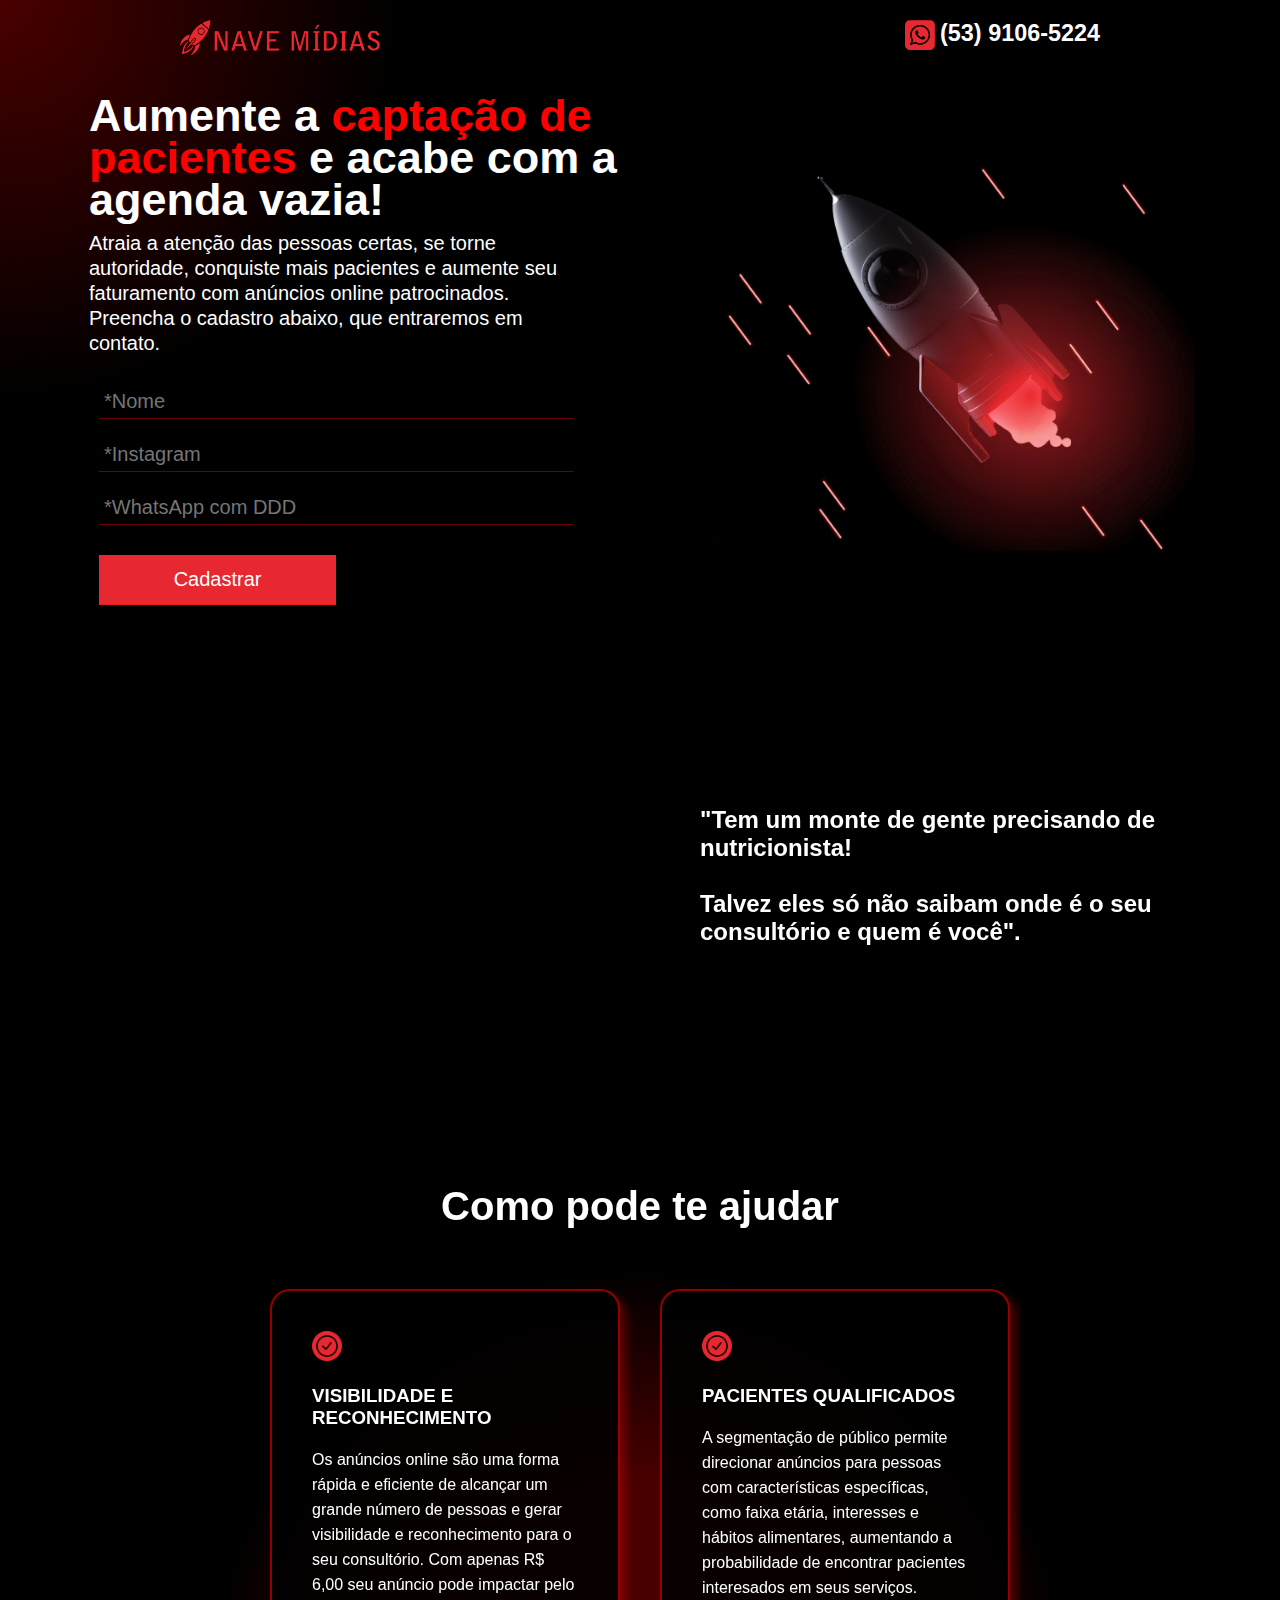
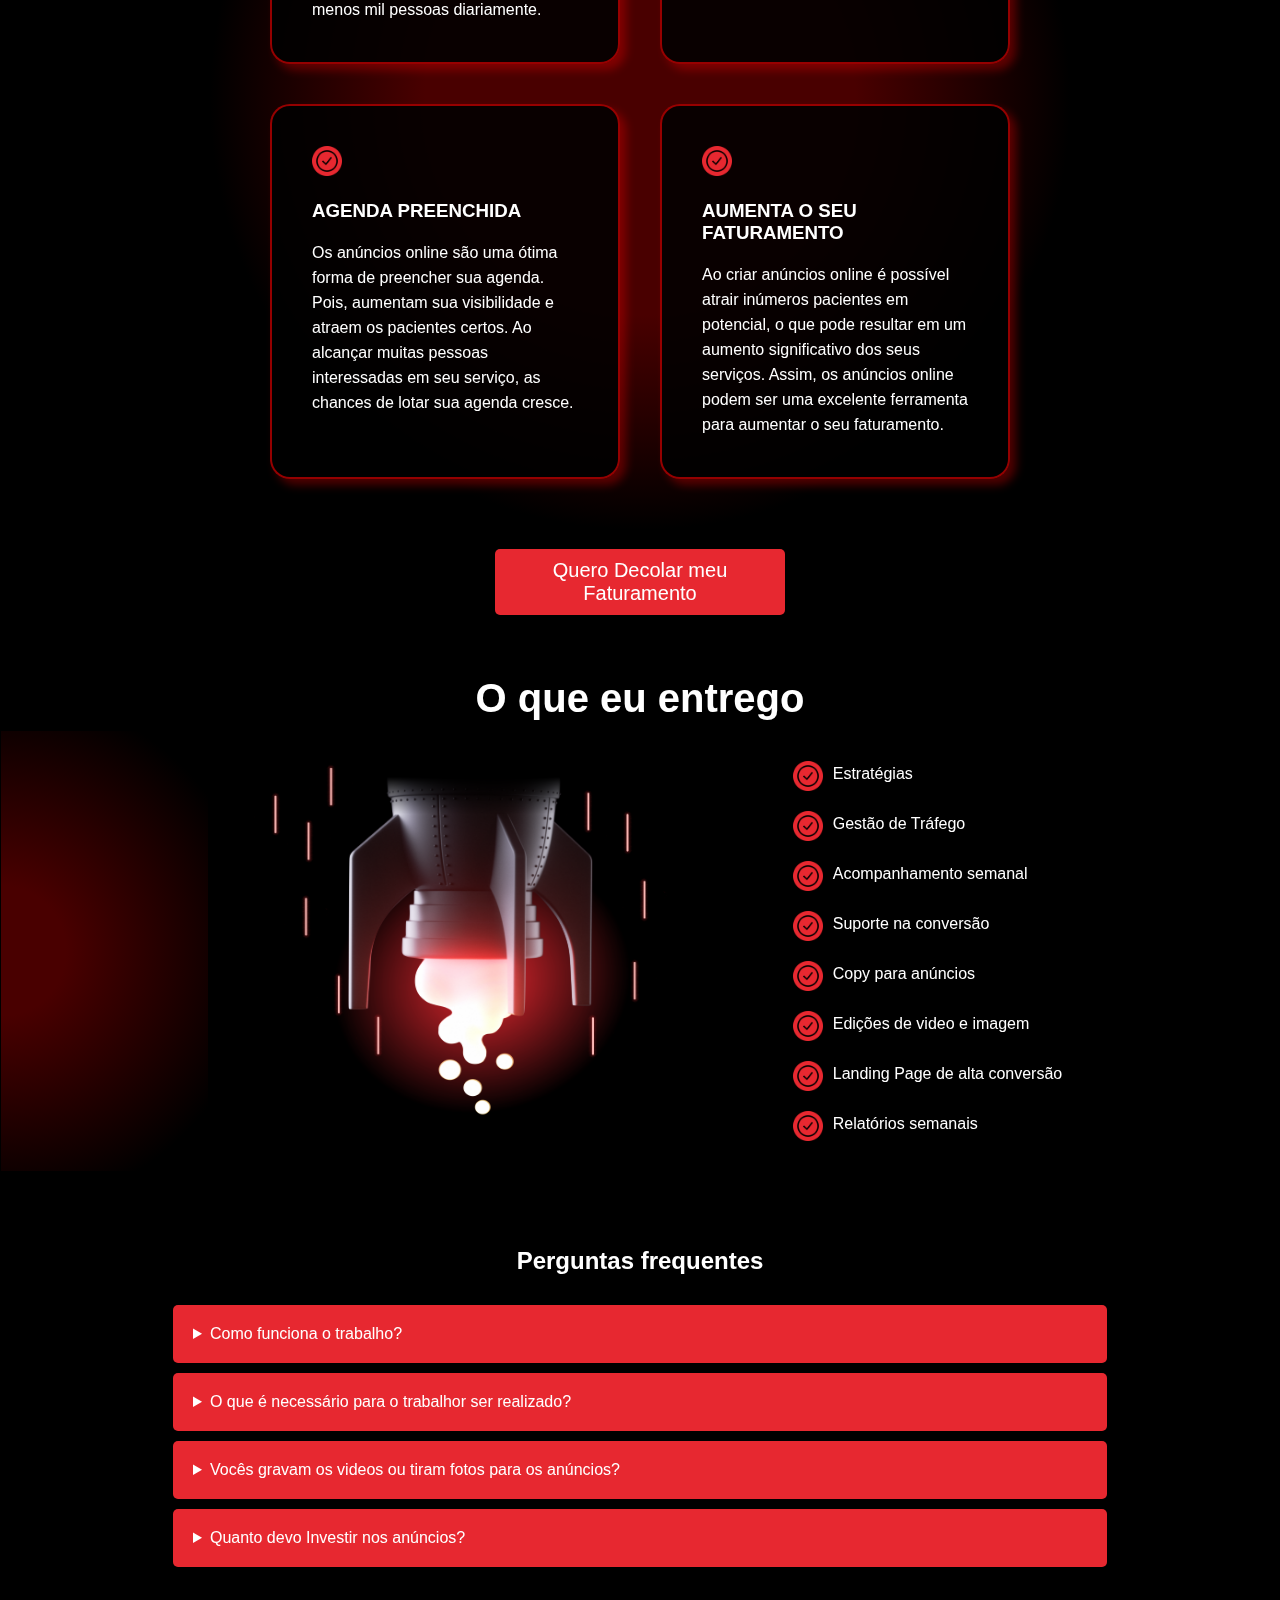
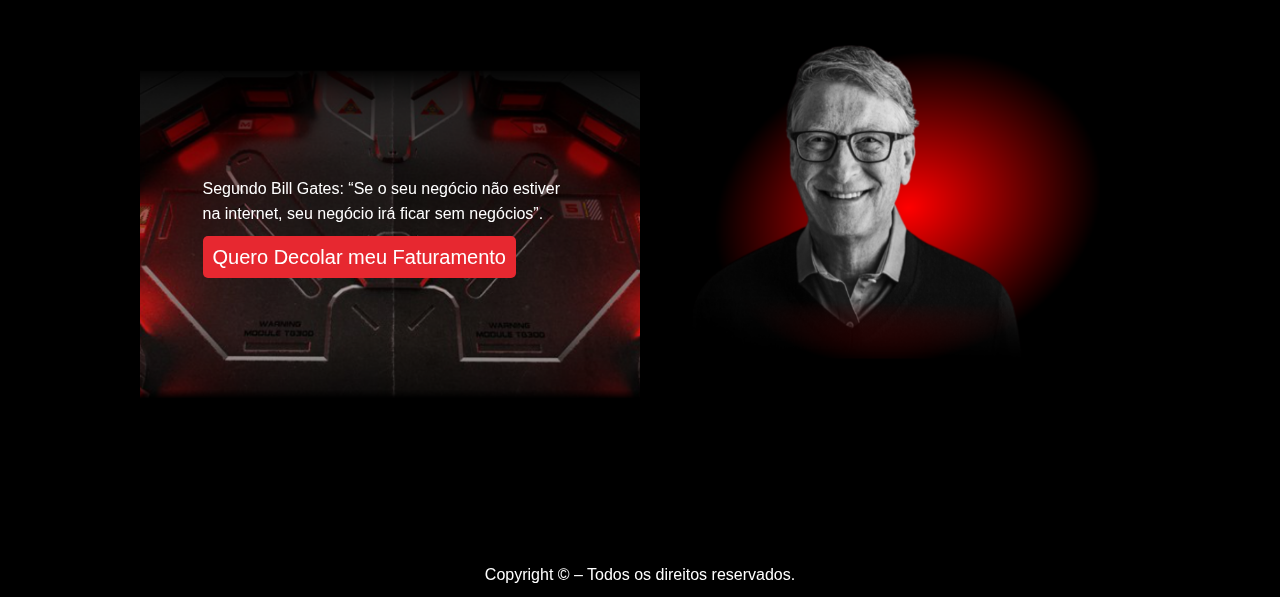
<file: index.html>
<!DOCTYPE html>
<html lang="pt-br">

<head>
    <meta charset="UTF-8">
    <meta name="viewport" content="width=device-width, initial-scale=1.0">

    <link rel="stylesheet" href="css/style.css">
    <title>Nave Mídias</title>
    <style>

    </style>
</head>

<body>
    <header>
        <div class="bx-icon">
            <img class="logo" src="imagens/navemidias.png">
            <div class="number"> <img class="img-whats" src="imagens/bt-whats.png">
                <a href="https://wa.me/5553991065224?text=whats">
                    <h3>(53) 9106-5224</h3>
                </a>
            </div>
        </div>
    </header>
    <!--Banner-->
    <div class="container">
        <section class="banner">
            <div class="text-bx1">
                <h1>Aumente a <div class="tp">captação de pacientes</div> e acabe com a agenda vazia!
                </h1>
                <p class="tx-subheadline">Atraia a atenção das pessoas certas, se torne autoridade, conquiste mais
                    pacientes e aumente seu faturamento com anúncios online patrocinados. Preencha o cadastro abaixo,
                    que entraremos em contato.</p>
                <!--<div class="btn-whats">
                    <button>Saiba mais</button>
                </div>-->
                <!--Formulario-->
                <form method="post" action="/success" name="contact" netlify>
                    <div class="formulario">
                        <br> <input type="text" name="nome" autocomplete="on" placeholder="*Nome" required> <br>
                        <br> <input type="text" name="Instagram" autocomplete="off" placeholder="*Instagram" required>
                        <br>
                        <br> <input type="tel" name="telefone" autocomplete="off" placeholder="*WhatsApp com DDD"
                            required>
                        <input class="btn-cadastro" type="submit" value="Cadastrar"><br>
                    </div>
                </form>
            </div>

            <div class="img-bx">
                <img class="img-capa" src="imagens/rocket.png" alt="">
            </div>

        </section>
        <!--Como funciona o trafego pago-->
        <section class="como-funciona">
            <div class="box-video">
                <iframe width="560" height="315" src="https://www.youtube.com/embed/WLVCVkWZFLs"
                    title="YouTube video player" frameborder="0"
                    allow="accelerometer; autoplay; clipboard-write; encrypted-media; gyroscope; picture-in-picture; web-share"
                    allowfullscreen></iframe>
            </div>

            <div class="servico">
                <h2>"Tem um monte de gente precisando
                    de nutricionista! <br> <br>
                    Talvez eles só não saibam onde é o
                    seu consultório e quem é você".</h2> <br>
                <!--<p>O tráfego pago é uma estratégia de marketing digital que consiste em pagar para exibir anúncios em
                    plataformas online, como Google, Facebook e Instagram, entre outras. Esses anúncios são segmentados
                    para alcançar públicos específicos, com base em critérios como localização geográfica, idade,
                    interesses, entre outros. Para empresas locais, o tráfego pago pode ser especialmente útil, pois
                    permite que elas aumentem sua visibilidade em seu mercado de atuação e atraia novos clientes em
                    potencial.</p>-->
            </div>
        </section>
        <!--Beneficios do serviço-->
        <section class="Como-ajudam">
            <h2 class="titulo3">Como pode te ajudar</h2>

            <div class="beneficios">
                <div class="bx-beneficios">
                    <img class="icon" src="imagens/check.png">
                    <h3>VISIBILIDADE E RECONHECIMENTO</h3><br>
                    <p>Os anúncios online são uma
                        forma rápida e eficiente de
                        alcançar um grande número
                        de pessoas e gerar visibilidade
                        e reconhecimento para o seu
                        consultório. Com apenas
                        R$ 6,00 seu anúncio pode
                        impactar pelo menos mil
                        pessoas diariamente.
                    </p>
                </div>
                <div class="bx-beneficios">
                    <img class="icon" src="imagens/check.png">
                    <h3>PACIENTES QUALIFICADOS</h3> <br>
                    <p>A segmentação de público
                        permite direcionar anúncios
                        para pessoas com características
                        específicas, como faixa etária,
                        interesses e hábitos alimentares,
                        aumentando a probabilidade de
                        encontrar pacientes interesados
                        em seus serviços. </p>
                </div>
            </div>
            <div class="beneficios">
                <div class="bx-beneficios">
                    <img class="icon" src="imagens/check.png">
                    <h3>AGENDA PREENCHIDA</h3><br>
                    <p>Os anúncios online são uma
                        ótima forma de preencher
                        sua agenda. Pois, aumentam
                        sua visibilidade e atraem os
                        pacientes certos. Ao alcançar
                        muitas pessoas interessadas
                        em seu serviço, as chances
                        de lotar sua agenda cresce. </p>
                </div>
                <div class="bx-beneficios">
                    <img class="icon" src="imagens/check.png">
                    <h3>AUMENTA O SEU FATURAMENTO</h3><br>
                    <p>Ao criar anúncios online é
                        possível atrair inúmeros
                        pacientes em potencial, o que
                        pode resultar em um aumento
                        significativo dos seus serviços.
                        Assim, os anúncios online
                        podem ser uma excelente
                        ferramenta para aumentar o
                        seu faturamento.</p>
                </div>
            </div>
            <div class="bt-beneficios">
                <a href="#" class="btn-cta"> Quero Decolar meu Faturamento</a>
            </div>

        </section>

        <!--Entregaveis-->
        <section class="meus-entregaveis">
            <h2 class="tx-entregaveis">O que eu entrego</h2>
            <div class="entregaveis">
                <img class="img-ouro" src="imagens/ft-turbo.png" alt="">
                <div class="bx-entregaveis">
                    <div class="bx-check">
                        <img class="check" src="imagens/check.png">
                        <p>Estratégias</p>
                    </div>
                    <div class="bx-check">
                        <img class="check" src="imagens/check.png">
                        <p>Gestão de Tráfego</p>
                    </div>
                    <div class="bx-check">
                        <img class="check" src="imagens/check.png">
                        <p>Acompanhamento semanal</p>
                    </div>
                    <div class="bx-check">
                        <img class="check" src="imagens/check.png">
                        <p>Suporte na conversão</p>
                    </div>
                    <div class="bx-check">
                        <img class="check" src="imagens/check.png">
                        <p>Copy para anúncios</p>
                    </div>
                    <div class="bx-check">
                        <img class="check" src="imagens/check.png">
                        <p>Edições de video e imagem</p>
                    </div>
                    <div class="bx-check">
                        <img class="check" src="imagens/check.png">
                        <p>Landing Page de alta conversão</p>
                    </div>
                    <div class="bx-check">
                        <img class="check" src="imagens/check.png">
                        <p>Relatórios semanais</p>
                    </div>
                </div>
            </div>

        </section>

        <!--Perguntas frequentes-->
        <section class="perguntas">
            <h2 class="tx-perguntas">Perguntas frequentes</h2>
            <div class="bx-perguntas">
                <details>
                    <summary>Como funciona o trabalho?</summary>
                    <p class="tx-dobra">O trabalho é feito identificando as necessidades e objetivos do cliente, a
                        partir disto são criadas campanhas que atinjam esses objetivo.</p>
                </details>

                <details>
                    <summary>O que é necessário para o trabalhor ser realizado?</summary>
                    <p class="tx-dobra">Para o trabalho ser realizado é necessário investir nas plataformas de
                        divulgação desejada e remunerar os honorários do gestor de tráfego que cuidará das campanhas.
                    </p>
                </details>

                <details>
                    <summary>Vocês gravam os videos ou tiram fotos para os anúncios?</summary>
                    <p class="tx-dobra">Não gravamos videos e nem fotografamos, oque fazemos é a edição desse material
                        fornecido pelo cliente e os divulgamos.</p>
                </details>

                <details>
                    <summary>Quanto devo Investir nos anúncios?</summary>
                    <p class="tx-dobra">Recomendamos que o investimento seja o máximo que o cliente conseguir e pelo
                        maior tempo possível, pois é um trabalho de acompanhamento.</p>
                </details>
            </div>

        </section>
        <!--cta-->
        <section class="call-to-action">
            <div class="cta-2">
                <div class="bx-cta-2">
                    <p class="tx-bill"> Segundo Bill Gates: “Se o seu negócio não estiver na internet, seu negócio irá
                        ficar
                        sem negócios”.
                    </p>

                    <a href="#" class="btn-cta">Quero Decolar meu Faturamento</a>
                </div>
            </div>
            <div class="cta-1">
                <img class="img-bill" src="imagens/fot-bill.png" alt="">
            </div>
        </section>
    </div>

    <footer>
        <p>Copyright © – Todos os direitos reservados.</p>
    </footer>
</body>

</html>
</file>
<file: css/style.css>
* {
    margin: 0;
    padding: 0;
    box-sizing: border-box;
    font-family: 'Roboto', sans-serif;
}

/*Botões*/
:root {
    --cor-primaria-btn-cadastro: #E72830;
    --cor-hover-btn-cadastro: #ec141f;

    --cor-primaria-btn-cta: #E72830;
    --cor-hover-btn-cta: #ec141f;
}

body {
    width: 100%;
    background-color: rgb(0, 0, 0);
    background-image: radial-gradient(circle at left top, rgba(255, 0, 0, 0.288) 0%, black 10%);
}

/*cabeçalho e parte do topo*/
header {
    padding: 20px;
    color: white;
    width: 75%;
    position: relative;
    margin-left: auto;
    margin-right: auto;
}

.bx-icon {
    display: flex;
    flex-direction: row;
    justify-content: space-between;
    font-family: Arial, Helvetica, sans-serif;
}

a {
    text-decoration: none;
}

.img-whats {
    margin-right: 5px;
}

.number {
    display: flex;
    font-family: Arial, Helvetica, sans-serif;
    font-size: 20px;
}

.logo {
    width: 200px;
    height: auto;
}

/*Formulario*/
.formulario {
    border-radius: 10px;
    padding: 5px;
    width: 100%;
}

form {
    border-radius: 10px;
    padding: 5px;
    width: 80%;
}

input {
    width: 100%;
    height: 35px;
    padding: 5px;
    font-size: 20px;
    color: white;
    background-color: transparent;
    border: transparent;
    border-bottom: 1px solid rgba(255, 0, 0, 0.418);
}

/*banner*/
.img-capa {
    width: 100%;
    height: 400px;
}

.tx-subheadline {
    width: 80%;
}

.banner {
    display: flex;
    flex-wrap: wrap;
    align-items: center;
    justify-content: center;
    width: 100%;
    padding: 10px 60px 20px 60px;
}

.banner h1 {
    color: white;
    font-family: Arial, Helvetica, sans-serif;
    font-size: 45px;
    line-height: 42px;
}

.text-bx1 {
    display: flex;
    flex-direction: column;
    justify-content: center;
    padding: 10px;
    width: 55%;
}

img {
    width: 30px;
    height: 30px;
}

.tp {
    display: inline;
    color: red;
    font-family: Arial, Helvetica, sans-serif;
    font-size: 45px;
}

.banner p {
    color: white;
    margin-top: 10px;
    font-size: 20px;
}

.btn-cadastro {
    width: 50%;
    height: 50px;
    background-color: var(--cor-primaria-btn-cadastro);
    color: white;
    text-align: center;
    margin-top: 30px;
    transition: background .3s;
}

.btn-cadastro:hover {
    background-color: var(--cor-hover-btn-cadastro);
}

/* BOTAO WHATS
.btn-whats {
    margin-top: 20px;
    text-align: center;
}*/

/*O que é o tráfego pago*/

.como-funciona {
    display: flex;
    flex-wrap: wrap;
    justify-content: space-around;
    padding: 80px;
}

video {
    display: inline-block;
}

h2 {
    font-family: Arial, Helvetica, sans-serif;
    color: white;
}

.servico {
    display: inline-block;
    width: 500px;
    margin-top: auto;
    margin-bottom: auto;
    padding: 15px;
}

/*Com este serviço você*/
.Como-ajudam {
    display: flex;
    flex-direction: column;
    justify-content: center;
    padding: 60px;
    background-image: radial-gradient(circle at center, rgba(255, 0, 0, 0.288) 25%, black 50%);
}

.titulo3 {
    text-align: center;
    color: white;
    margin-bottom: 40px;
    font-size: 40px;
}

.bt-beneficios {
    display: flex;
    justify-content: center;
    margin-top: 40px;
}

.btn-cta {
    width: 25%;
    background-color: var(--cor-primaria-btn-cta);
    border-radius: 5px;
    padding: 10px;
    color: white;
    text-align: center;
    margin-top: 10px;
    font-size: 20px;
    outline: none;
    text-decoration: none;
    transition: background .3s;


}

.btn-cta:hover {
    background-color: var(--cor-hover-btn-cta);
}

.icon {
    margin-bottom: 20px;
}

.beneficios {
    display: flex;
    flex-wrap: wrap;
    justify-content: center;
}

.bx-beneficios {
    border: solid 2px rgba(255, 0, 0, 0.582);
    box-shadow: 6px 6px 10px rgba(255, 0, 0, 0.315);

    background-color: rgba(0, 0, 0, 0.877);
    /*backdrop-filter: blur(20px);*/

    padding: 40px;
    margin: 20px;
    width: 350px;
    border-radius: 20px;
}

p {
    color: white;
    line-height: 25px;
}

h3 {
    font-family: Arial, Helvetica, sans-serif;
    color: white;
}

/*Entregaveis*/
.entregaveis {
    display: flex;
    flex-wrap: wrap;
    justify-content: center;
    padding: 20px;
    background-image: radial-gradient(circle at left, rgba(255, 0, 0, 0.288) 5%, black 20%);
}

.img-ouro {
    width: 525px;
    height: 400px;
    margin-top: auto;
    margin-bottom: auto;
}

.meus-entregaveis {
    border: solid 1px black;
}

.bx-entregaveis {
    display: flex;
    flex-direction: column;
    margin-left: 50px;
    margin-top: auto;
    margin-bottom: auto;
}

.bx-check {
    display: flex;
    flex-wrap: wrap;
    padding: 10px;
}

.check {
    margin-right: 10px;
}

.tx-entregaveis {
    font-size: 40px;
    margin-bottom: 10px;
    text-align: center;
}

/*Quem conhece recomeda*/
.clientes {
    padding: 60px;
}

.depoimentos {
    border: solid 1px rgb(255, 255, 255);
    border-radius: 10px;
    width: 300px;
    padding: 25px;
    text-align: center;

}

.recomenda {
    display: flex;
    flex-wrap: wrap;
    justify-content: space-around;
    gap: 50px;
    padding: 60px;
}

.bx-recomenda {
    text-align: center;

}

.bt-recomenda {
    display: flex;
    justify-content: center;
}

/*Quem somos*/
.apresentacao {
    display: flex;
    flex-direction: row;
    flex-wrap: wrap;
    justify-content: center;
    padding-top: 40px;
    gap: 20px;
}

.Quem-somos {
    width: 500px;
    padding: 20px;
    margin-top: auto;
    margin-bottom: auto;
}

.img-quem-sou {
    width: 400px;
    height: 400px;
}

/*Perguntas frequentes*/
.perguntas {
    padding: 50px;
}

.tx-perguntas {
    padding: 25px;
    text-align: center;
}

.bx-perguntas {
    display: flex;
    flex-direction: column;
    justify-content: center;
    flex-wrap: wrap;
    /*border: solid green 1px;*/
    padding: 0 10% 0 10%;

}

summary {
    color: white;
}

section details summary {
    background-color: #E72830;
    border-radius: 5px;
    padding: 20px;
    margin: 5px;

}

details p {
    padding: 10px;
}

/*cta*/

.call-to-action {
    display: flex;
    flex-wrap: wrap;
    justify-content: center;
    padding-bottom: 25px;
}

.cta-1 {
    width: 500px;
}

.bx-cta-2 {
    margin-top: auto;
    margin-bottom: auto;
    width: 75%;
    color: white;
}

.tx-bill {
    margin-bottom: 20px;
}

.btn-cta {
    width: 25%;
}

.cta-2 {
    display: flex;
    flex-direction: column;
    align-items: center;
    width: 500px;
    height: 400px;
    background-color: rgb(0, 0, 0);

    background-image: url(../imagens/gate.png);
    background-size: cover;
    background-repeat: no-repeat;
    background-position: center;
}


.img-bill {
    width: 475px;
    height: 350px;
}

/*Footer*/
footer {
    background-color: rgb(0, 0, 0);
    height: 50px;
    margin-top: 100px;
}

footer p {
    text-align: center;
    padding-top: 15px
}

/*celular*/
@media screen and (max-width: 768px) {

    /*Header*/
    header {
        width: 100%;
    }

    .tx-subheadline {
        width: 80%;
    }

    .bx-icon {
        display: flex;
        flex-direction: row;
        justify-content: space-between;
        font-family: Arial, Helvetica, sans-serif;
    }

    .img-whats {
        margin-right: 5px;
    }

    .number {
        display: flex;
        font-family: Arial, Helvetica, sans-serif;
        font-size: 20px;
    }

    .logo {
        width: 115px;
        height: auto;
    }

    /*Banner*/
    .banner {
        width: 100%;
        padding: 10px;
    }

    .tx-subheadline {
        width: 100%;
    }

    .img-capa {
        width: 0px;
    }

    .text-bx1 {
        width: 100%;
    }

    .banner h1 {
        color: white;
        font-family: Arial, Helvetica, sans-serif;
    }

    .banner p {
        color: white;
        margin-top: 10px;
        font-size: 19px;
    }

    /*Formulario*/
    .formulario {
        border-radius: 10px;
        padding: 5px;
        width: 100%;
    }

    form {
        border-radius: 10px;
        padding: 5px;
        width: 100%;
    }

    input {
        width: 100%;
        height: 35px;
        padding: 5px;
        font-size: 20px;
        color: white;
        background-color: transparent;
        border: transparent;
        border-bottom: 1px solid rgba(255, 0, 0, 0.418);
    }

    .btn-cadastro {
        width: 100%;
    }

    /*Como funciona*/
    .como-funciona {
        padding: 10px;
    }

    /*Como ajudam*/
    .Como-ajudam {
        padding: 10px;
    }

    .titulo3 {
        text-align: center;
        color: white;
        margin-bottom: 15px;
        margin-top: 60px;
    }

    .bx-beneficios {
        padding: 25px;
    }

    /*Entregaveis*/
    .entregaveis {
        background-image: radial-gradient(circle at left, rgba(255, 0, 0, 0.288) 5%, black 50%);
    }

    .bx-check {
        display: flex;
        flex-wrap: nowrap;
        padding: 10px;
    }

    .tx-entregaveis {
        margin-bottom: 10px;
        margin-top: 90px;
        text-align: center;
    }

    .img-ouro {
        width: 0px;
        height: 0px;
    }

    /*Perguntas frequentes*/
    .perguntas {
        padding: 10px;
    }

    /*Fotter*/
    footer {
        background-color: rgb(0, 0, 0);
        height: 50px;
        margin-top: 0px;
    }

    /*duvidas*/
    .tx-dobra {
        border-bottom: #E72830 solid 1px;
    }

    /*cta*/
    .cta-2 {
        margin-top: 80px;
    }

    .btn-cta {
        display: flex;
        width: 75%;
    }


    /*Imagnes*/
    iframe {
        width: 100%;
        height: auto;

    }

    .img-ouro {
        width: 100%;
    }

    .img-bill {
        width: 100%;
        height: 250px;
    }
}
</file>
